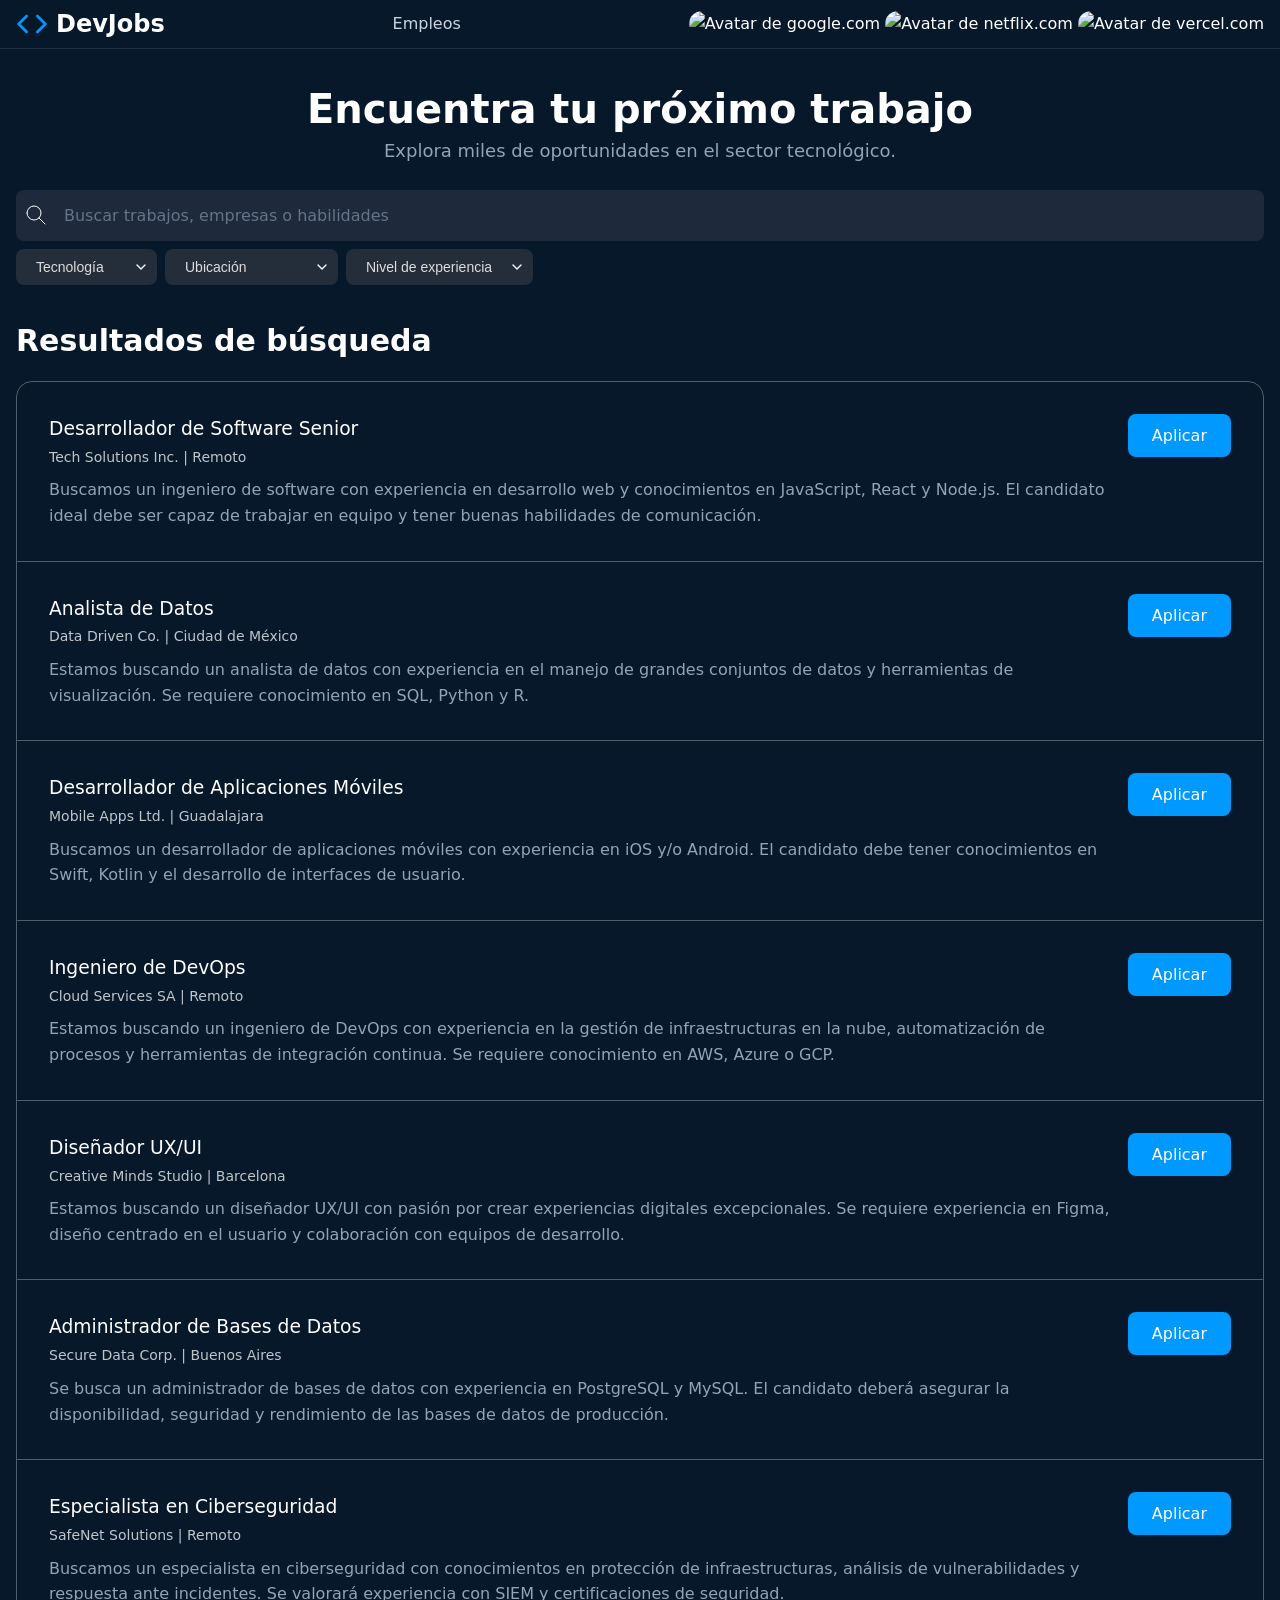
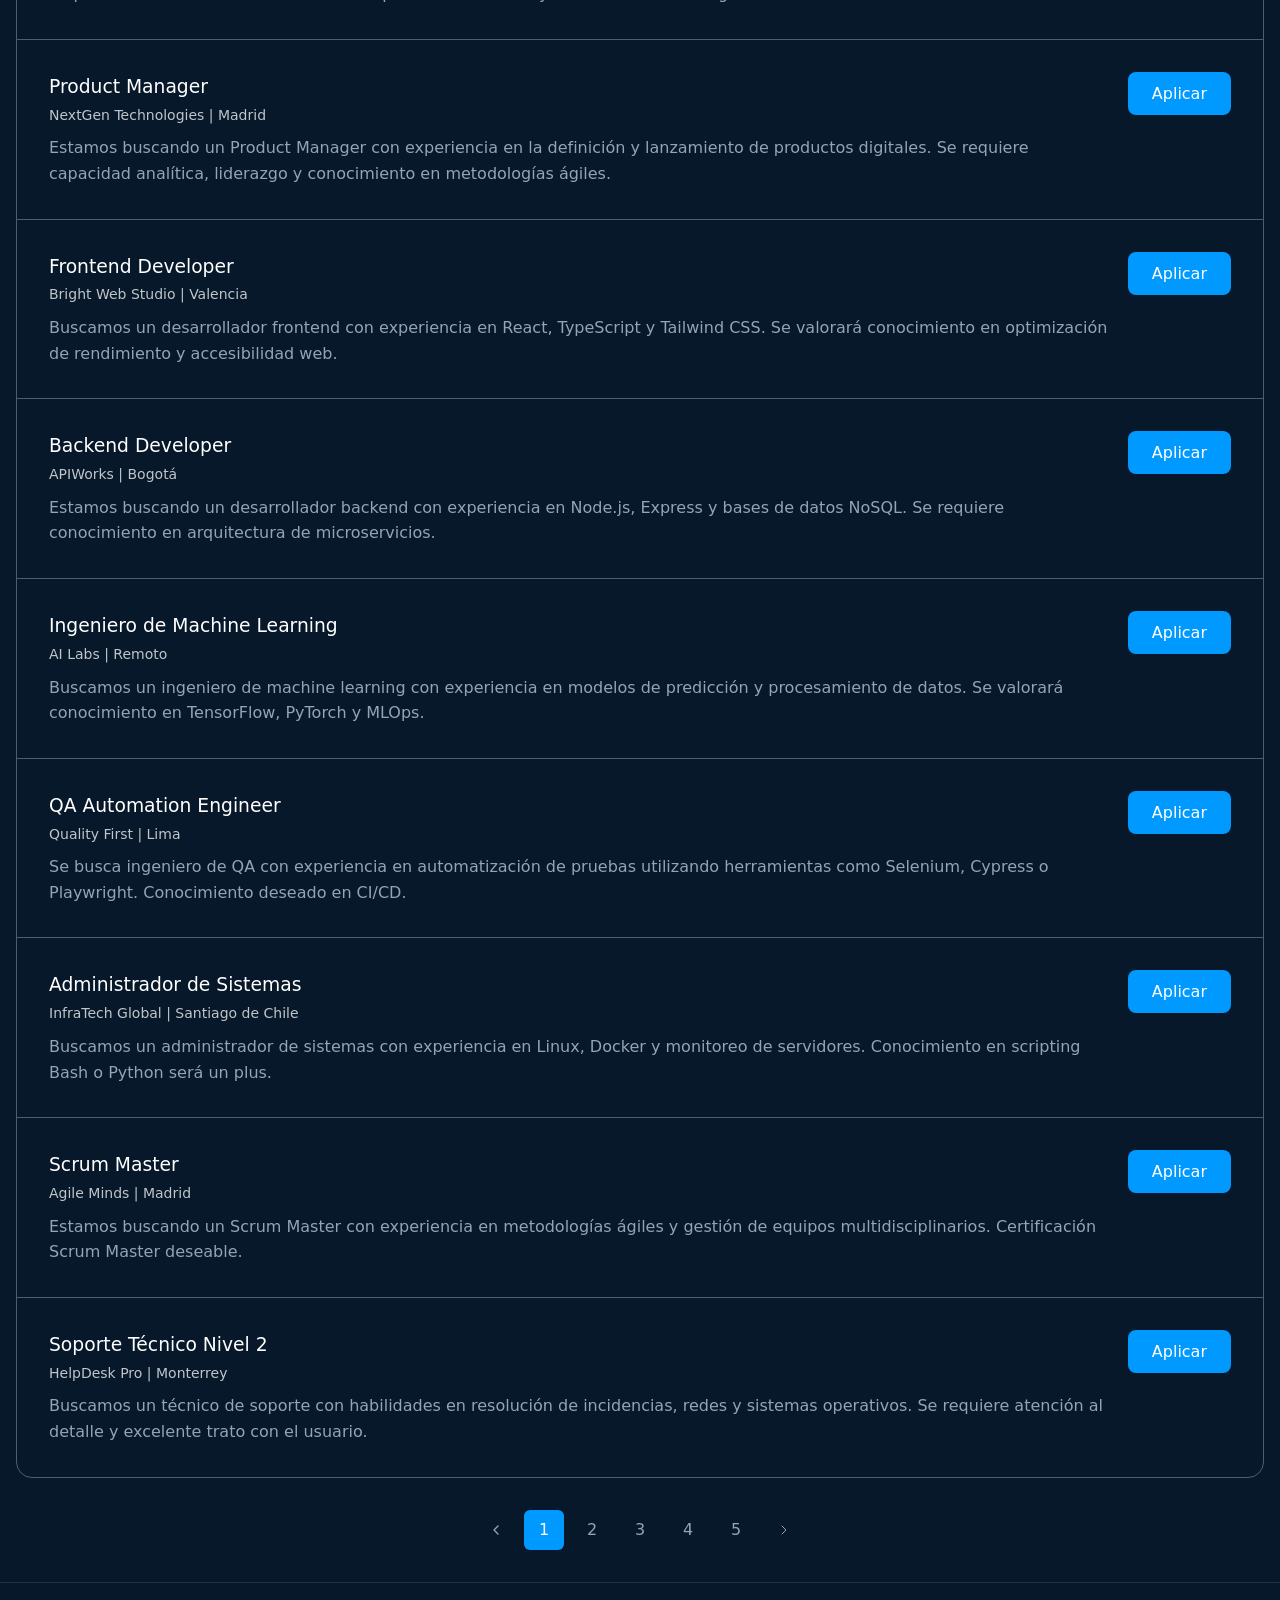
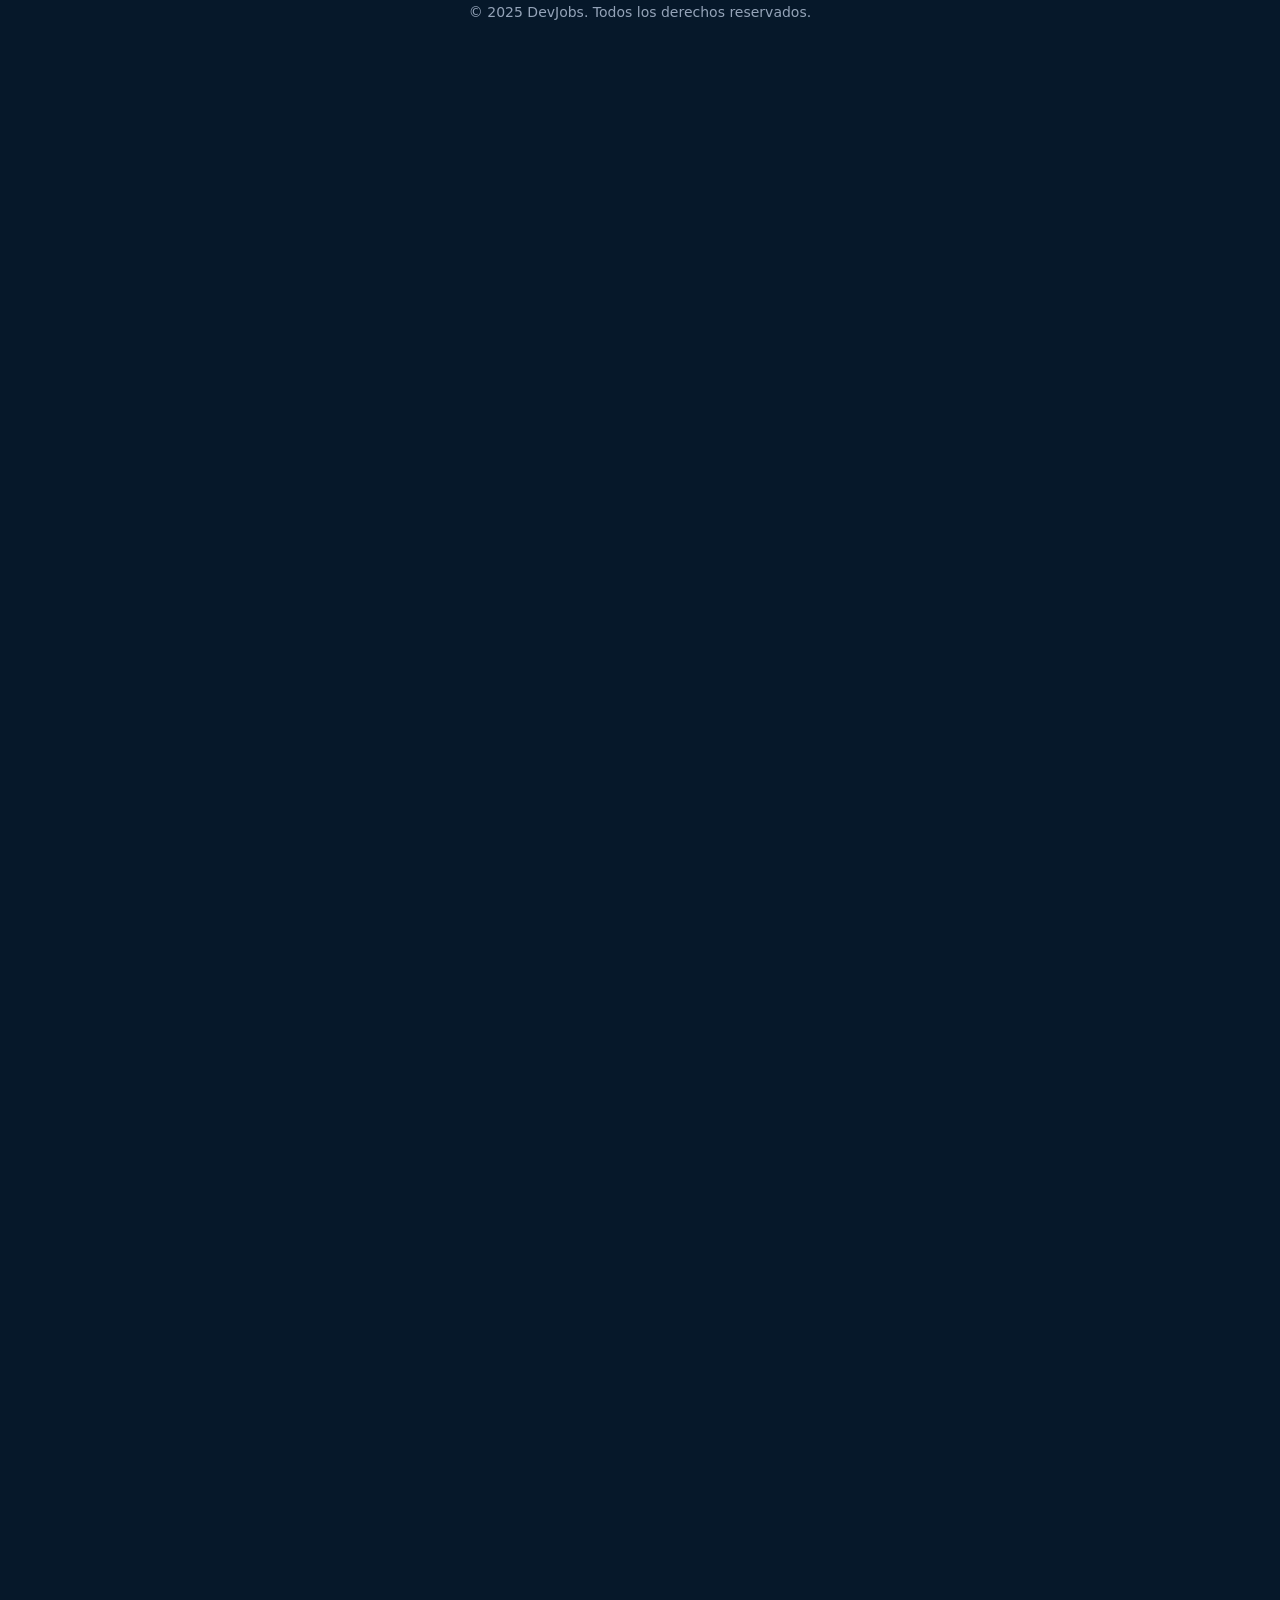
<file: 01-javascript/empleos.html>
<!DOCTYPE html>
<html lang="es">

<head>
  <title>DevJobs - Empleos</title>
  <meta charset="UTF-8" />
  <meta name="description" content="Listado con empleos y filtros para encontrar el trabajo de tus sueños.">

  <link rel="stylesheet" href="./styles.css" />

  <script type="module" src="./main.js"></script>
</head>

<body>
  <header>
    <h1>
      <svg fill="none" stroke="currentColor" stroke-linecap="round" stroke-linejoin="round" stroke-width="2"
        viewBox="0 0 24 24" xmlns="http://www.w3.org/2000/svg">
        <polyline points="16 18 22 12 16 6"></polyline>
        <polyline points="8 6 2 12 8 18"></polyline>
      </svg>
      DevJobs
    </h1>

    <nav>
      <!-- <a href="">
        Inicio
      </a> -->
      <a href="">Empleos</a>
    </nav>

    <div>
      <devjobs-avatar service="google" username="google.com" size="32">
      </devjobs-avatar>

      <devjobs-avatar service="google" username="netflix.com" size="32">
      </devjobs-avatar>

      <devjobs-avatar service="google" username="vercel.com" size="32">
      </devjobs-avatar>
    </div>
  </header>

  <main>
    <section class="jobs-search">
      <h1>Encuentra tu próximo trabajo</h1>
      <p>Explora miles de oportunidades en el sector tecnológico.</p>

      <form id="empleos-search-form" role="search">
        <div class="search-bar">
          <svg xmlns="http://www.w3.org/2000/svg" width="24" height="24" viewBox="0 0 24 24" fill="none"
            stroke="currentColor" stroke-width="1" stroke-linecap="round" stroke-linejoin="round"
            class="icon icon-tabler icons-tabler-outline icon-tabler-search">
            <path stroke="none" d="M0 0h24v24H0z" fill="none" />
            <path d="M10 10m-7 0a7 7 0 1 0 14 0a7 7 0 1 0 -14 0" />
            <path d="M21 21l-6 -6" />
          </svg>

          <input name="search" id="empleos-search-input" required type="text"
            placeholder="Buscar trabajos, empresas o habilidades">
        </div>

        <div class="search-filters">
          <select name="technology" id="filter-technology">
            <option value="">Tecnología</option>
            <optgroup label="Tecnologías populares">
              <option value="javascript">JavaScript</option>
              <option value="python">Python</option>
              <option value="react">React</option>
              <option value="nodejs">Node.js</option>
            </optgroup>
            <option value="java">Java</option>
            <hr />
            <option value="csharp">C#</option>
            <option value="c">C</option>
            <option value="c++">C++</option>
            <hr />
            <option value="ruby">Ruby</option>
            <option value="php">PHP</option>
          </select>

          <select name="location" id="filter-location">
            <option value="">Ubicación</option>
            <option value="remoto">Remoto</option>
            <option value="cdmx">Ciudad de México</option>
            <option value="guadalajara">Guadalajara</option>
            <option value="monterrey">Monterrey</option>
            <option value="barcelona">Barcelona</option>
          </select>

          <select name="experience-level" id="filter-experience-level">
            <option value="">Nivel de experiencia</option>
            <option value="junior">Junior</option>
            <option value="mid">Mid-level</option>
            <option value="senior">Senior</option>
            <option value="lead">Lead</option>
          </select>
        </div>
      </form>

      <span id="filter-selected-value"></span>
    </section>

    <section>
      <h2>Resultados de búsqueda</h2>

      <div class="jobs-listings">
        <!-- Aquí se insertan los empleos dinámicamente -->
      </div>

      <nav class="pagination">
        <a href="#"><svg width="16" height="16" viewBox="0 0 24 24" fill="none" stroke="currentColor" stroke-width="2"
            stroke-linecap="round" stroke-linejoin="round">
            <path stroke="none" d="M0 0h24v24H0z" fill="none" />
            <path d="M15 6l-6 6l6 6" />
          </svg></a>
        <a class="is-active" href="#">1</a>
        <a href="#">2</a>
        <a href="#">3</a>
        <a href="#">4</a>
        <a href="#">5</a>
        <a href="#"><svg width="16" height="16" viewBox="0 0 24 24" fill="none" stroke="currentColor" stroke-width="1.5"
            stroke-linecap="round" stroke-linejoin="round"
            class="icon icon-tabler icons-tabler-outline icon-tabler-chevron-right">
            <path stroke="none" d="M0 0h24v24H0z" fill="none" />
            <path d="M9 6l6 6l-6 6" />
          </svg></a>
      </nav>
    </section>
  </main>

  <footer style="padding-bottom: 2000px;">
    <small>&copy; 2025 DevJobs. Todos los derechos reservados.</small>
  </footer>
</body>

</html>
</file>
<file: 01-javascript/styles.css>
* {
  margin: 0;
  padding: 0;
  box-sizing: border-box;
}






:root {
  --primary: #3b4550;
  --primary-dark: #0a3d66;
  --primary-hover: #0d5ba8;
  --primary-light: #09f;
  --background: #06182a;
  --text-primary: #ffffff;
  --text-secondary: #cbd5e1;
  --text-muted: #94a3b8;
  --border: rgba(255, 255, 255, 0.1);
  --card-bg: #1e293b;
  --shadow: rgba(0, 0, 0, 0.3);
  --input-bg: #1e293b;
  --hsla-example: hsla(210, 100%, 56%, 1);
}










@font-face {
  font-family: 'Inter Variable';
  font-style: normal;
  font-display: swap;
  font-weight: 100 900;
  src: url(https://cdn.jsdelivr.net/fontsource/fonts/inter:vf@latest/latin-wght-normal.woff2) format('woff2-variations');
  unicode-range: U+0000-00FF,U+0131,U+0152-0153,U+02BB-02BC,U+02C6,U+02DA,U+02DC,U+0304,U+0308,U+0329,U+2000-206F,U+20AC,U+2122,U+2191,U+2193,U+2212,U+2215,U+FEFF,U+FFFD;
}










body {
  font-family: system-ui;
  background-color: var(--background);
  color: var(--text-primary);
  min-height: 100vh;
  display: flex;
  flex-direction: column;
  line-height: 1.6;
}



select {
  padding: 0.625rem 1.25rem;
  background-color: #242d3a;
  border: 0;
  border-radius: 0.5rem;
  font-size: 0.875rem;
  color: #ddd;
  cursor: pointer;
  transition: all 0.2s;
  appearance: none;
  background-image: url("data:image/svg+xml,%3Csvg xmlns='http://www.w3.org/2000/svg' width='16' height='16' viewBox='0 0 24 24' fill='none' stroke='white' stroke-width='2' stroke-linecap='round' stroke-linejoin='round'%3E%3Cpolyline points='6 9 12 15 18 9'/%3E%3C/svg%3E");
  background-repeat: no-repeat;
  background-position: right 0.5rem center;
  padding-right: 2.5rem;

  &:hover {
    background-color: var(--primary-hover);
    color: white;
  }

  &:focus {
    outline: 2px solid #1173d4;
    outline-offset: 2px;
  }
}









/* Títulos principales */
h1 {
  font-size: 1.5rem;
  line-height: 1.2;
  text-wrap: balance;
  display: flex;
  align-items: center;
  gap: 0.5rem;

  svg {
    width: 2rem;
    height: 2rem;
    color: var(--primary-light);
  }
}

h1 + p {
  text-wrap: balance;
  margin-bottom: 2rem
}

/* Header */
header {
  border-bottom: 1px solid var(--border);
  background: var(--background);
  padding: .5rem 1rem;
  display: flex;
  align-items: center;
  justify-content: space-between;
  gap: 2rem;

  h2 {
    font-size: 1.25rem;
    font-weight: 700;
    color: var(--text-primary);
  }
}

/* Navegación del header a otras páginas */
nav {
  align-items: center;
  gap: 1rem;
  display: flex;

  a {
    text-decoration: none;
    color: var(--text-secondary);
    transition: color 0.2s;
    font-weight: 500;

    &:hover, &:focus {
      color: var(--primary);
      outline: none;
    }
  }
}

/* Botones del Header */
header div a {
  padding: 0.5rem 1rem;
  border-radius: 0.5rem;
  background-color: #334155;
  color: var(--text-primary);
  display: inline-block;
  font-size: 0.875rem;
  font-weight: 700;
  text-decoration: none;
  /* TODO */
}

/* Hero */
main > section:nth-child(1) {
  height: 500px;
  text-align: center;
  display: flex;
  flex-direction: column;
  justify-content: center;
  align-items: center;

  h1 {
    padding-top: 36px;
  }

  & > img {
    position: absolute;
    width: 100%;
    height: 100%;
    object-fit: cover;
    z-index: -1;
    left: 0;
    right: 0;
    mask-image: linear-gradient(to bottom, rgba(16, 25, 34, 1) 5%, rgba(16, 25, 34, 0) 80%);
  }
}

/* Formulario de Búsqueda */
form {
  max-width: 42rem;
  width: 100%;
  margin: 0 auto;
  padding-inline: 1rem;
}

form > div {
  display: flex;
  align-items: center;
  background-color: var(--input-bg);
  border-radius: 0.5rem;
  box-shadow: 0 10px 15px -3px var(--shadow);
  padding: 0.5rem;
  gap: 0.5rem;
}

form span {
  padding-left: 0.75rem;
  color: var(--text-muted);
  display: flex;
  align-items: center;
  flex-shrink: 0;
}

form input[type="text"] {
  flex: 1;
  background: transparent;
  border: none;
  outline: none;
  color: var(--text-primary);
  padding: 0.75rem 0.5rem;
  font-size: 1rem;
  font-family: inherit;
}

form input[type="text"]::placeholder {
  color: #64748b;
}

button {
  padding: 0.75rem 1.5rem;
  border-radius: 0.5rem;
  background-color: var(--primary);
  color: white;
  font-weight: 400;
  border: none;
  cursor: pointer;
  transition: all 0.2s;
  font-family: inherit;
  font-size: 1rem;
  white-space: nowrap;

  &:hover, /* pseudo-clase que significa que el ratón está encima */
  &:focus { /* pseudo-clase que significa que el elemento tiene el foco */
    background-color: var(--primary-hover);
    outline: 2px solid white;
    outline-offset: 2px;
  }

  &:active { 
    transform: scale(0.90)
  }

  &:disabled {
    opacity: .5;
    pointer-events: none;
  }
}

/* Features Section */
main > section:nth-child(2) {
  padding-inline: 1rem;
  background-color: var(--background);
  padding-top: 2rem;

  & > header {
    gap: 2px;
    flex-direction: column;

    h2 {
      margin-bottom: 0;
    }

    p {
      opacity: .75;
    }
  }

  & > div {
    max-width: 1280px;
    margin: 0 auto;
  }
}

main > section:nth-child(2) h2 {
  font-size: 1.875rem;
  font-weight: 700;
  color: var(--text-primary);
  margin-bottom: 1rem;
}

main > section:nth-child(2) > div > div:first-child > p {
  font-size: 1.125rem;
  color: var(--text-muted);
  max-width: 42rem;
  margin: 0 auto;
}

/* Grid de Features */
main > section:nth-child(2) footer {
  display: grid;
  grid-template-columns: repeat(auto-fit, minmax(280px, 1fr));
  gap: 16px
}

/* Feature Cards */
/* article {
  background-color: var(--card-bg);
  padding: 2rem;
  margin-bottom: 16px;
  border-radius: 0.5rem;                   
  box-shadow: 0px 1px 3px 0 var(--shadow); 

  svg {
    color: var(--primary-light);          
    background: rgba(0, 153, 255, 0.3);  
    border-radius: 9999px;               
    width: 64px;                         
    height: 64px;                        
    padding: 16px;                       
  }

  h3 {
    font-weight: 500;
  }

  p {
    color: var(--text-muted);
  }
} */

/* Footer */
footer {
  background-color: var(--background);
  border-top: 1px solid var(--border);
  text-align: center;
  padding: 16px;

  small {
    color: var(--text-muted);
    font-size: 0.875rem;
  }
}

article {
  background-color: var(--card-bg);
  padding: 2rem;
  margin-bottom: 16px;
  border-radius: 0.5rem;
  box-shadow: 0px 1px 3px 0px rgba(0, 0, 0, 0.5);

  svg {
    color: var(--primary-light);
    background: rgba(0, 153, 255, .3);
    width: 64px;
    height: 64px;
    border-radius: 100%;
    padding: 16px;
  }

  p {
    color: var(--text-muted);
  }

  h3 {
    font-weight: 500;
  }
}

/* Jobs Search */
.jobs-search {
  margin: 0;
  padding: 0;
  height: auto !important;

  h1 {
    font-size: 2.5rem;
    margin-bottom: .25rem;
  }

  p {
    font-size: 1.125rem;
    color: var(--text-muted);
    margin-bottom: 1.5rem;
  }

  .search-bar {
    background: var(--input-bg);
    padding: .25rem .5rem;
  }

  .search-filters {
    display: flex;
    flex-wrap: wrap;
    margin-top: .5rem;
  }

  form {
    width: 100%;
    max-width: 1280px;
  }

  form div {
    background: none;
    box-shadow: none;
    padding: 0;
  }
}

.jobs-listings {
  border: 1px solid rgba(255, 255, 255, .3);
  border-radius: 1rem;

  .job-listing-card {
    background: none;
    box-shadow: none;
    border-radius: 0;
    border-bottom: 1px solid rgba(255, 255, 255, .3);
    margin: 0;

    display: flex; /* valor original */
    align-items: start;
    gap: 1rem;

    &.is-hidden {
      display: none;
    }

    small {
      font-size: .875rem;
      opacity: .75;
    }

    p {
      margin-top: 0.5rem
    }

    &:last-child {
      border-bottom: none;
    }
  }
}

.pagination {
  display: flex;
  justify-content: center;
  gap: 0.5rem;
  margin-block: 2rem;

  a {
    display: flex;
    align-items: center;
    justify-content: center;
    width: 2.5rem;
    height: 2.5rem;
    text-decoration: none;
    color: var(--text-muted);
    border-radius: 0.375rem;
    transition: all .3s;

    &:hover, &:focus {
      background-color: #fff;
    }

    &:active {
      transform: scale(0.90);
    }

    &.is-active {
      background-color: var(--primary-light);
      color: white;
      pointer-events: none;
    }
  }
}

.button-apply-job {
  background: #09f;

  &.is-applied {
    background: #4caf50;
    pointer-events: none;
  }
}
</file>
